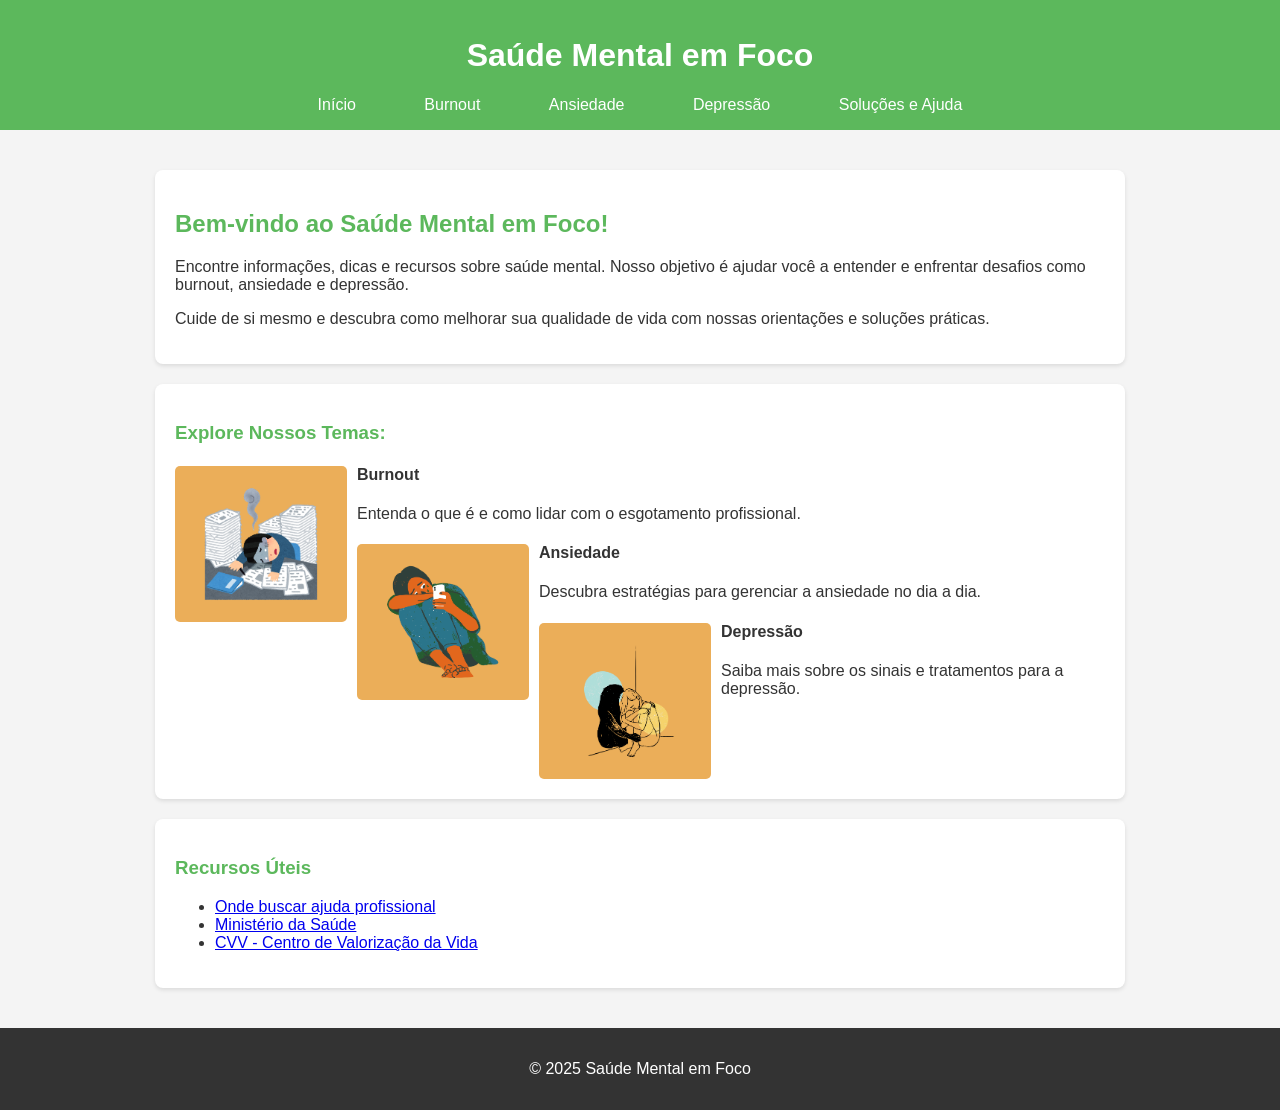
<file: index.html>
<!DOCTYPE html>
<html lang="pt-br">
<head>
    <meta charset="UTF-8">
    <meta name="viewport" content="width=device-width, initial-scale=1.0">
    <title>Saúde Mental em Foco</title>
    <link rel="icon" href="imagens/coracao.png" type="image/x-icon">
    <link rel="stylesheet" href="style.css">
</head>
<body>
    <header>
        <h1>Saúde Mental em Foco</h1>
        <nav>
            <ul>
                <li><a href="index.html">Início</a></li>
                <li><a href="burnout.html">Burnout</a></li>
                <li><a href="ansiedade.html">Ansiedade</a></li>
                <li><a href="depressao.html">Depressão</a></li>
                <li><a href="ajuda.html">Soluções e Ajuda</a></li>
            </ul>
        </nav>
    </header>

    <main>
        <section id="introducao">
            <h2>Bem-vindo ao Saúde Mental em Foco!</h2>
            <p>Encontre informações, dicas e recursos sobre saúde mental. Nosso objetivo é ajudar você a entender e enfrentar desafios como burnout, ansiedade e depressão.</p>
            <p>Cuide de si mesmo e descubra como melhorar sua qualidade de vida com nossas orientações e soluções práticas.</p>
        </section>

        <section id="destaques">
            <h3>Explore Nossos Temas:</h3>
            <div class="temas">
                <div class="tema">
                    <a href="burnout.html">
                        <img src="imagens/burnout.png" alt="Burnout">
                        <h4>Burnout</h4>
                        <p>Entenda o que é e como lidar com o esgotamento profissional.</p>
                    </a>
                </div>
                <div class="tema">
                    <a href="ansiedade.html">
                        <img src="imagens/ansiedade.png" alt="Ansiedade">
                        <h4>Ansiedade</h4>
                        <p>Descubra estratégias para gerenciar a ansiedade no dia a dia.</p>
                    </a>
                </div>
                <div class="tema">
                    <a href="depressao.html">
                        <img src="imagens/depressao.png" alt="Depressão">
                        <h4>Depressão</h4>
                        <p>Saiba mais sobre os sinais e tratamentos para a depressão.</p>
                    </a>
                </div>
            </div>
        </section>

        <section id="recursos">
            <h3>Recursos Úteis</h3>
            <ul>
                <li><a href="ajuda.html">Onde buscar ajuda profissional</a></li>
                <li><a href="https://www.saude.gov.br" target="_blank">Ministério da Saúde</a></li>
                <li><a href="https://www.cvv.org.br" target="_blank">CVV - Centro de Valorização da Vida</a></li>
            </ul>
        </section>
        
    </main>
    
    <footer>
        <p>&copy; 2025 Saúde Mental em Foco</p>
    </footer>

    <script src="script.js"></script>
</body>
</html>
</file>
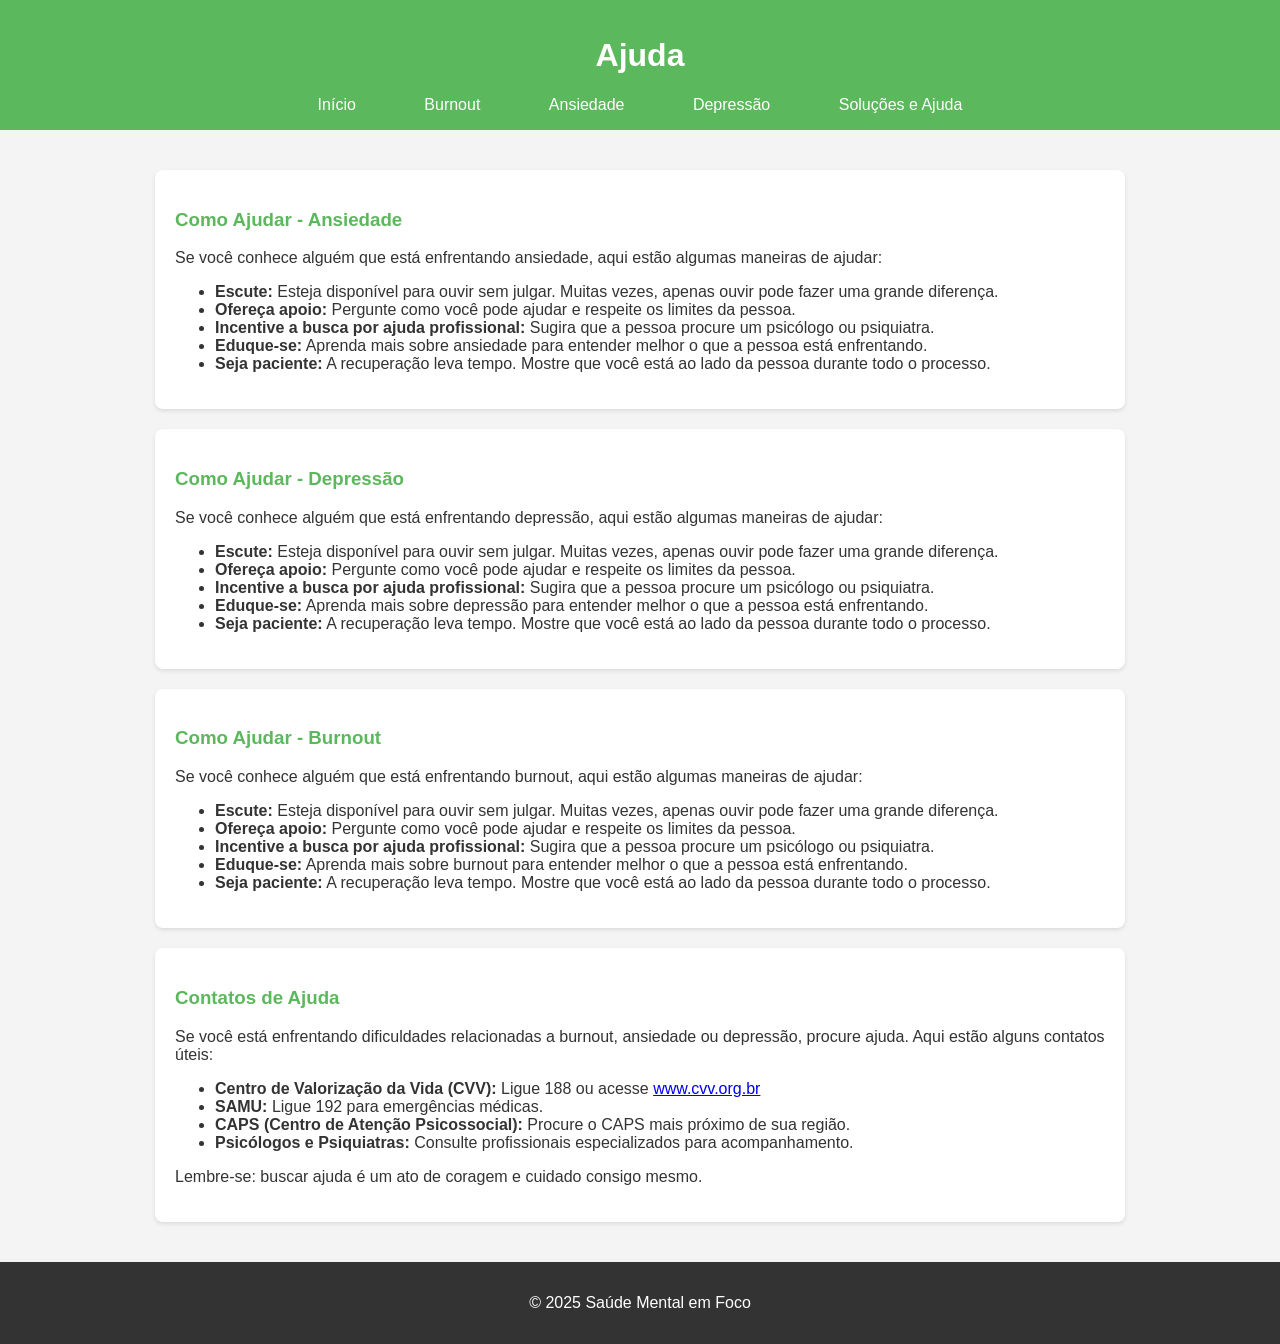
<file: ajuda.html>
<!DOCTYPE html>
<html lang="pt-br">
<head>
    <meta charset="UTF-8">
    <meta name="viewport" content="width=device-width, initial-scale=1.0">
    <title>Ajuda</title>
    <link rel="icon" href="imagens/coracao.png" type="image/x-icon">
    <link rel="stylesheet" href="style.css">
</head>
<body>
    <header>
        <h1>Ajuda</h1>
        <nav>
            <ul>
                <li><a href="index.html">Início</a></li>
                <li><a href="burnout.html">Burnout</a></li>
                <li><a href="ansiedade.html">Ansiedade</a></li>
                <li><a href="depressao.html">Depressão</a></li>
                <li><a href="ajuda.html">Soluções e Ajuda</a></li>
            </ul>
        </nav>
    </header>

    <main>
        <section id="como-ajudar-ansiedade">
            <h3>Como Ajudar - Ansiedade</h3>
            <p>Se você conhece alguém que está enfrentando ansiedade, aqui estão algumas maneiras de ajudar:</p>
            <ul>
            <li><strong>Escute:</strong> Esteja disponível para ouvir sem julgar. Muitas vezes, apenas ouvir pode fazer uma grande diferença.</li>
            <li><strong>Ofereça apoio:</strong> Pergunte como você pode ajudar e respeite os limites da pessoa.</li>
            <li><strong>Incentive a busca por ajuda profissional:</strong> Sugira que a pessoa procure um psicólogo ou psiquiatra.</li>
            <li><strong>Eduque-se:</strong> Aprenda mais sobre ansiedade para entender melhor o que a pessoa está enfrentando.</li>
            <li><strong>Seja paciente:</strong> A recuperação leva tempo. Mostre que você está ao lado da pessoa durante todo o processo.</li>
            </ul>
        </section>

        <section id="como-ajudar-depressao">
            <h3>Como Ajudar - Depressão</h3>
            <p>Se você conhece alguém que está enfrentando depressão, aqui estão algumas maneiras de ajudar:</p>
            <ul>
            <li><strong>Escute:</strong> Esteja disponível para ouvir sem julgar. Muitas vezes, apenas ouvir pode fazer uma grande diferença.</li>
            <li><strong>Ofereça apoio:</strong> Pergunte como você pode ajudar e respeite os limites da pessoa.</li>
            <li><strong>Incentive a busca por ajuda profissional:</strong> Sugira que a pessoa procure um psicólogo ou psiquiatra.</li>
            <li><strong>Eduque-se:</strong> Aprenda mais sobre depressão para entender melhor o que a pessoa está enfrentando.</li>
            <li><strong>Seja paciente:</strong> A recuperação leva tempo. Mostre que você está ao lado da pessoa durante todo o processo.</li>
            </ul>
        </section>

        <section id="como-ajudar-burnout">
            <h3>Como Ajudar - Burnout</h3>
            <p>Se você conhece alguém que está enfrentando burnout, aqui estão algumas maneiras de ajudar:</p>
            <ul>
            <li><strong>Escute:</strong> Esteja disponível para ouvir sem julgar. Muitas vezes, apenas ouvir pode fazer uma grande diferença.</li>
            <li><strong>Ofereça apoio:</strong> Pergunte como você pode ajudar e respeite os limites da pessoa.</li>
            <li><strong>Incentive a busca por ajuda profissional:</strong> Sugira que a pessoa procure um psicólogo ou psiquiatra.</li>
            <li><strong>Eduque-se:</strong> Aprenda mais sobre burnout para entender melhor o que a pessoa está enfrentando.</li>
            <li><strong>Seja paciente:</strong> A recuperação leva tempo. Mostre que você está ao lado da pessoa durante todo o processo.</li>
            </ul>
        </section>

        <section id="contatos">
            <h3>Contatos de Ajuda</h3>
            <p>Se você está enfrentando dificuldades relacionadas a burnout, ansiedade ou depressão, procure ajuda. Aqui estão alguns contatos úteis:</p>
            <ul>
            <li><strong>Centro de Valorização da Vida (CVV):</strong> Ligue 188 ou acesse <a href="https://www.cvv.org.br" target="_blank">www.cvv.org.br</a></li>
            <li><strong>SAMU:</strong> Ligue 192 para emergências médicas.</li>
            <li><strong>CAPS (Centro de Atenção Psicossocial):</strong> Procure o CAPS mais próximo de sua região.</li>
            <li><strong>Psicólogos e Psiquiatras:</strong> Consulte profissionais especializados para acompanhamento.</li>
            </ul>
            <p>Lembre-se: buscar ajuda é um ato de coragem e cuidado consigo mesmo.</p>
        </section>
    </main>

    <footer>
        <p>&copy; 2025 Saúde Mental em Foco</p>
    </footer>

    <script src="script.js"></script>
</body>
</html>
</file>
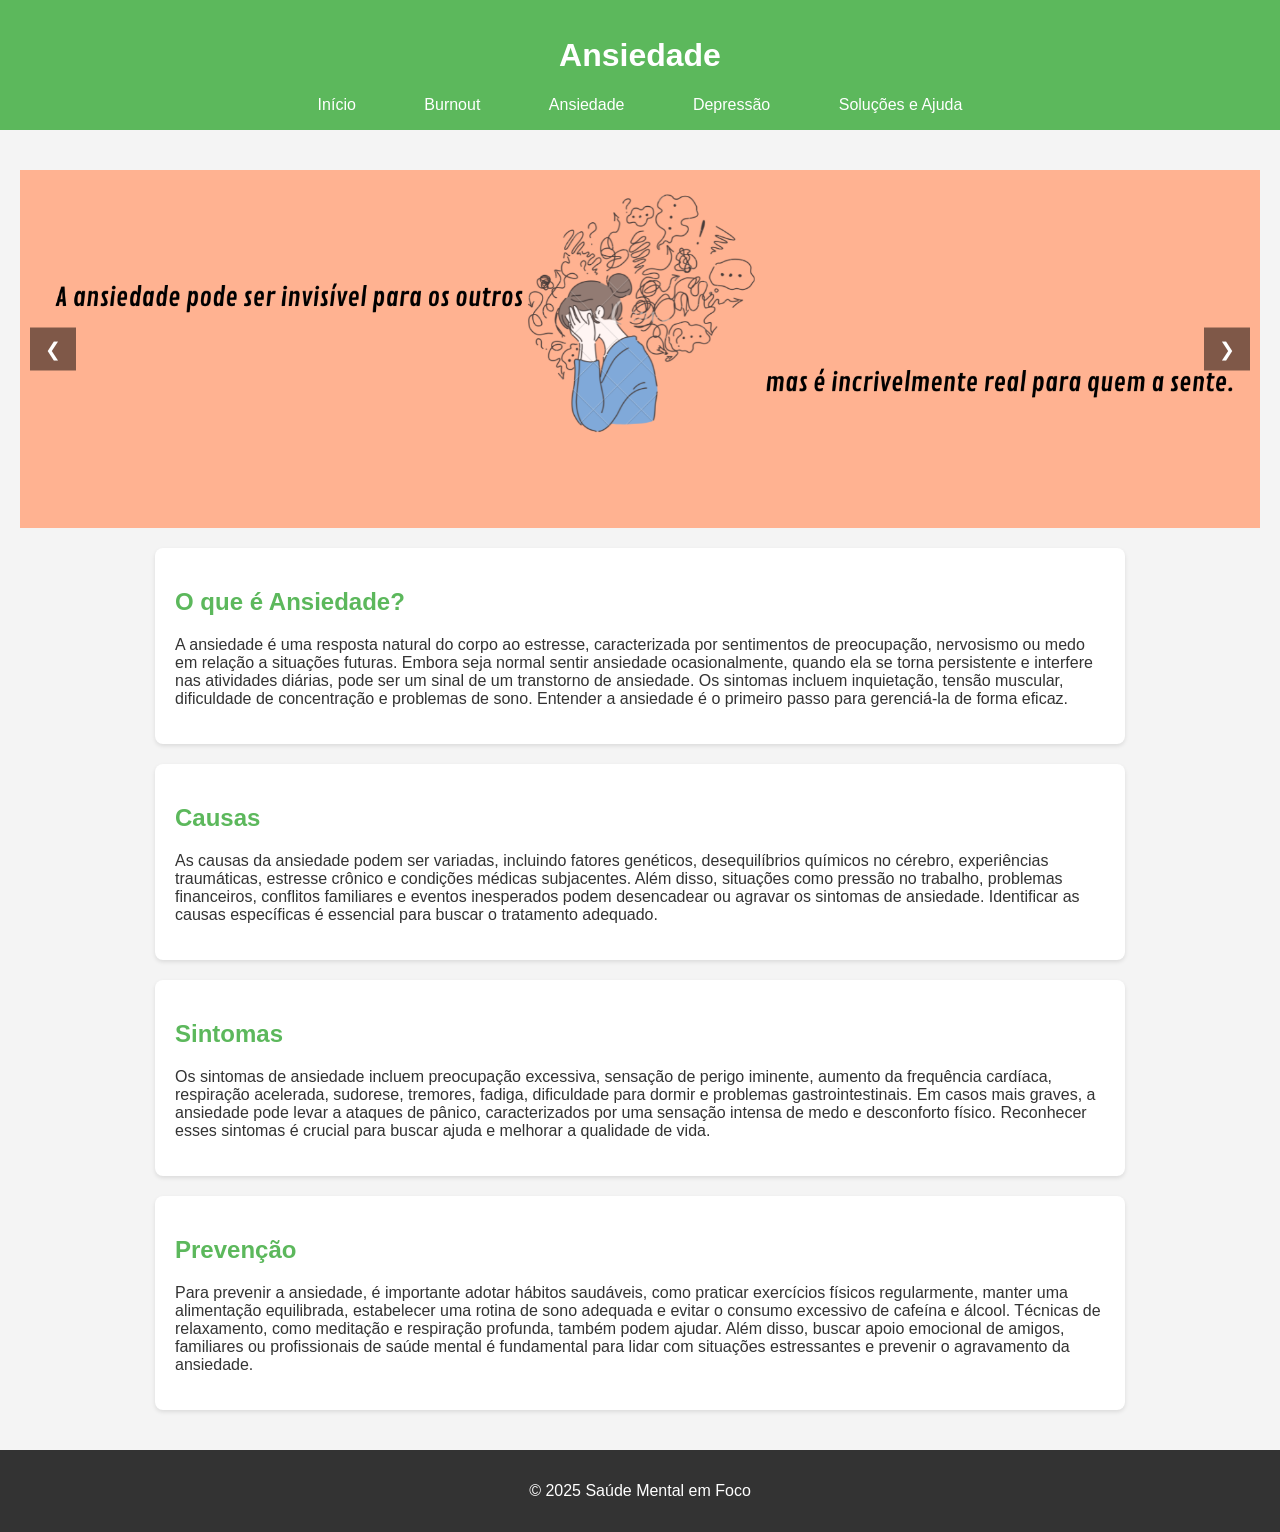
<file: ansiedade.html>
<!DOCTYPE html>
<html lang="pt-br">
<head>
    <meta charset="UTF-8">
    <meta name="viewport" content="width=device-width, initial-scale=1.0">
    <title>Ansiedade</title>
    <link rel="icon" href="imagens/coracao.png" type="image/x-icon">
    <link rel="stylesheet" href="style.css">
</head>
<body>
    <header>
        <h1>Ansiedade</h1>
        <nav>
            <ul>
                <li><a href="index.html">Início</a></li>
                <li><a href="burnout.html">Burnout</a></li>
                <li><a href="ansiedade.html">Ansiedade</a></li>
                <li><a href="depressao.html">Depressão</a></li>
                <li><a href="ajuda.html">Soluções e Ajuda</a></li>
            </ul>
        </nav>
    </header>

    <main>

        <div class="carrossel-container">
            <div class="carrossel-imagens">
                <img src="imagens/ans1.png" alt="Descrição da Imagem 1">
                <img src="imagens/ans2.png" alt="Descrição da Imagem 2">
                <img src="imagens/ans3.png" alt="Descrição da Imagem 3">
                </div>
            <button class="botao-anterior">&#10094;</button>
            <button class="botao-proximo">&#10095;</button>
        </div>

        <div class="container-de-sections">
            <section id="introducao">
                <h2>O que é Ansiedade?</h2>
                <p id="conteudo-introducao" class="conteudo-escondido">
                A ansiedade é uma resposta natural do corpo ao estresse, caracterizada por sentimentos de preocupação, nervosismo ou medo em relação a situações futuras. Embora seja normal sentir ansiedade ocasionalmente, quando ela se torna persistente e interfere nas atividades diárias, pode ser um sinal de um transtorno de ansiedade. Os sintomas incluem inquietação, tensão muscular, dificuldade de concentração e problemas de sono. Entender a ansiedade é o primeiro passo para gerenciá-la de forma eficaz.
                </p>
            </section>
            <section id="causas"> 
            <h2>Causas</h2>
            <p id="conteudo-causas" class="conteudo-escondido">
            As causas da ansiedade podem ser variadas, incluindo fatores genéticos, desequilíbrios químicos no cérebro, experiências traumáticas, estresse crônico e condições médicas subjacentes. Além disso, situações como pressão no trabalho, problemas financeiros, conflitos familiares e eventos inesperados podem desencadear ou agravar os sintomas de ansiedade. Identificar as causas específicas é essencial para buscar o tratamento adequado.
            </p>
            </section>
            <section id="sintomas">
            <h2>Sintomas</h2>
            <p id="conteudo-sintomas" class="conteudo-escondido">
            Os sintomas de ansiedade incluem preocupação excessiva, sensação de perigo iminente, aumento da frequência cardíaca, respiração acelerada, sudorese, tremores, fadiga, dificuldade para dormir e problemas gastrointestinais. Em casos mais graves, a ansiedade pode levar a ataques de pânico, caracterizados por uma sensação intensa de medo e desconforto físico. Reconhecer esses sintomas é crucial para buscar ajuda e melhorar a qualidade de vida.
            </p>
            </section>
            <section id="prevencao">
            <h2>Prevenção</h2>
            <p id="conteudo-prevencao" class="conteudo-escondido">
            Para prevenir a ansiedade, é importante adotar hábitos saudáveis, como praticar exercícios físicos regularmente, manter uma alimentação equilibrada, estabelecer uma rotina de sono adequada e evitar o consumo excessivo de cafeína e álcool. Técnicas de relaxamento, como meditação e respiração profunda, também podem ajudar. Além disso, buscar apoio emocional de amigos, familiares ou profissionais de saúde mental é fundamental para lidar com situações estressantes e prevenir o agravamento da ansiedade.
            </p>
            </section>
        </div>  
    </main>

    <footer>
        <p>&copy; 2025 Saúde Mental em Foco</p>
    </footer>

    <script src="script.js"></script>
</body>
</html>
</file>
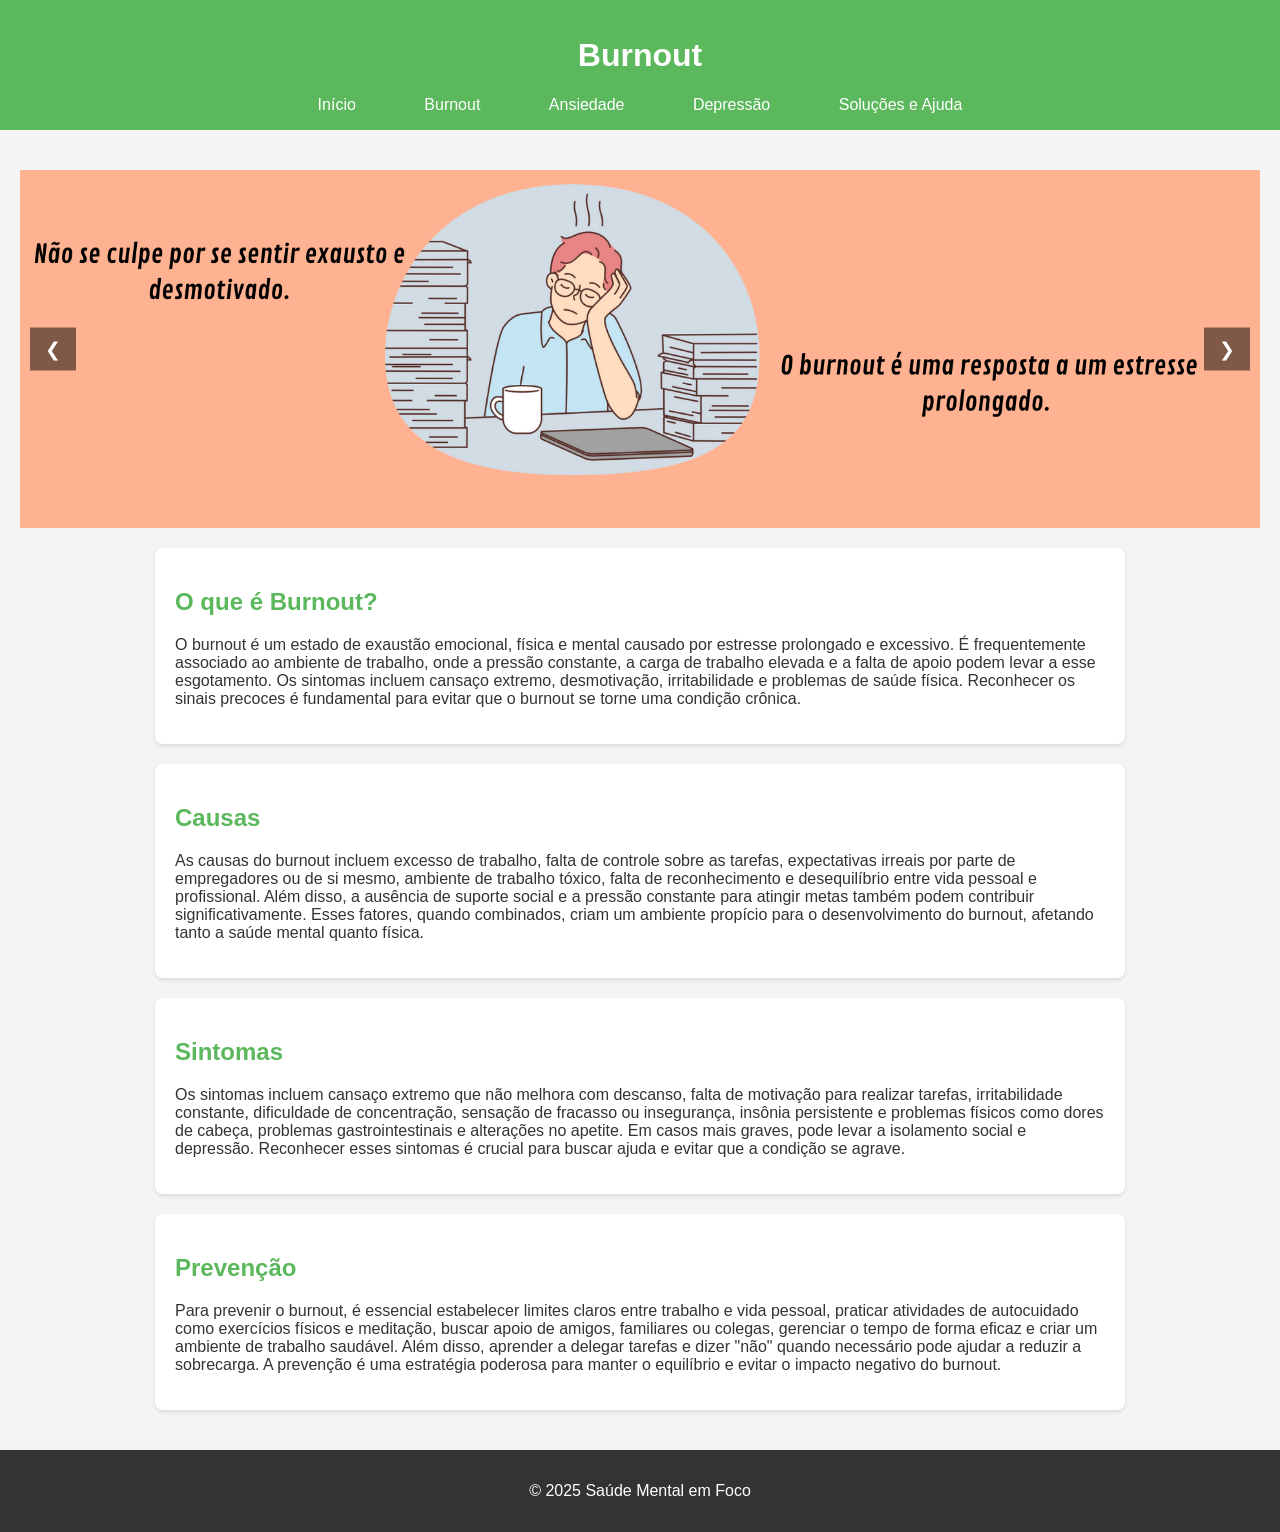
<file: burnout.html>
<!DOCTYPE html>
<html lang="pt-br">
<head>
    <meta charset="UTF-8">
    <meta name="viewport" content="width=device-width, initial-scale=1.0">
    <title>Burnout</title>
    <link rel="icon" href="imagens/coracao.png" type="image/x-icon">
    <link rel="stylesheet" href="style.css">
</head>
<body>
    <header>
        <h1>Burnout</h1>
        <nav>
            <ul>
                <li><a href="index.html">Início</a></li>
                <li><a href="burnout.html">Burnout</a></li>
                <li><a href="ansiedade.html">Ansiedade</a></li>
                <li><a href="depressao.html">Depressão</a></li>
                <li><a href="ajuda.html">Soluções e Ajuda</a></li>
            </ul>
        </nav>
    </header>

    <main>

        <div class="carrossel-container">
            <div class="carrossel-imagens">
                <img src="imagens/bur1.png" alt="Descrição da Imagem 1">
                <img src="imagens/bur2.png" alt="Descrição da Imagem 2">
                <img src="imagens/bur3.png" alt="Descrição da Imagem 3">
                </div>
            <button class="botao-anterior">&#10094;</button>
            <button class="botao-proximo">&#10095;</button>
        </div>

        <div class="container-de-sections">
            <section id="introducao">
                <h2>O que é Burnout?</h2>
                <p id="conteudo-introducao" class="conteudo-escondido">
            </p>
                O burnout é um estado de exaustão emocional, física e mental causado por estresse prolongado e excessivo. É frequentemente associado ao ambiente de trabalho, onde a pressão constante, a carga de trabalho elevada e a falta de apoio podem levar a esse esgotamento. Os sintomas incluem cansaço extremo, desmotivação, irritabilidade e problemas de saúde física. Reconhecer os sinais precoces é fundamental para evitar que o burnout se torne uma condição crônica.
                </p>
             </section>
            <section id="causas">
            <h2>Causas</h2>
            <p id="conteudo-causas" class="conteudo-escondido">
            As causas do burnout incluem excesso de trabalho, falta de controle sobre as tarefas, expectativas irreais por parte de empregadores ou de si mesmo, ambiente de trabalho tóxico, falta de reconhecimento e desequilíbrio entre vida pessoal e profissional. Além disso, a ausência de suporte social e a pressão constante para atingir metas também podem contribuir significativamente. Esses fatores, quando combinados, criam um ambiente propício para o desenvolvimento do burnout, afetando tanto a saúde mental quanto física.
            </p>
            </section>
            <section id="sintomas">
            <h2>Sintomas</h2>
            <p id="conteudo-sintomas" class="conteudo-escondido">
            Os sintomas incluem cansaço extremo que não melhora com descanso, falta de motivação para realizar tarefas, irritabilidade constante, dificuldade de concentração, sensação de fracasso ou insegurança, insônia persistente e problemas físicos como dores de cabeça, problemas gastrointestinais e alterações no apetite. Em casos mais graves, pode levar a isolamento social e depressão. Reconhecer esses sintomas é crucial para buscar ajuda e evitar que a condição se agrave.
            </p>
            </section>
            <section id="prevencao">
            <h2>Prevenção</h2>
            <p id="conteudo-prevencao" class="conteudo-escondido">
            Para prevenir o burnout, é essencial estabelecer limites claros entre trabalho e vida pessoal, praticar atividades de autocuidado como exercícios físicos e meditação, buscar apoio de amigos, familiares ou colegas, gerenciar o tempo de forma eficaz e criar um ambiente de trabalho saudável. Além disso, aprender a delegar tarefas e dizer "não" quando necessário pode ajudar a reduzir a sobrecarga. A prevenção é uma estratégia poderosa para manter o equilíbrio e evitar o impacto negativo do burnout.
            </p>
            </section>
        </div>  
    </main>

    <footer>
        <p>&copy; 2025 Saúde Mental em Foco</p>
    </footer>

    <script src="script.js"></script>
</body>
</html>
</file>
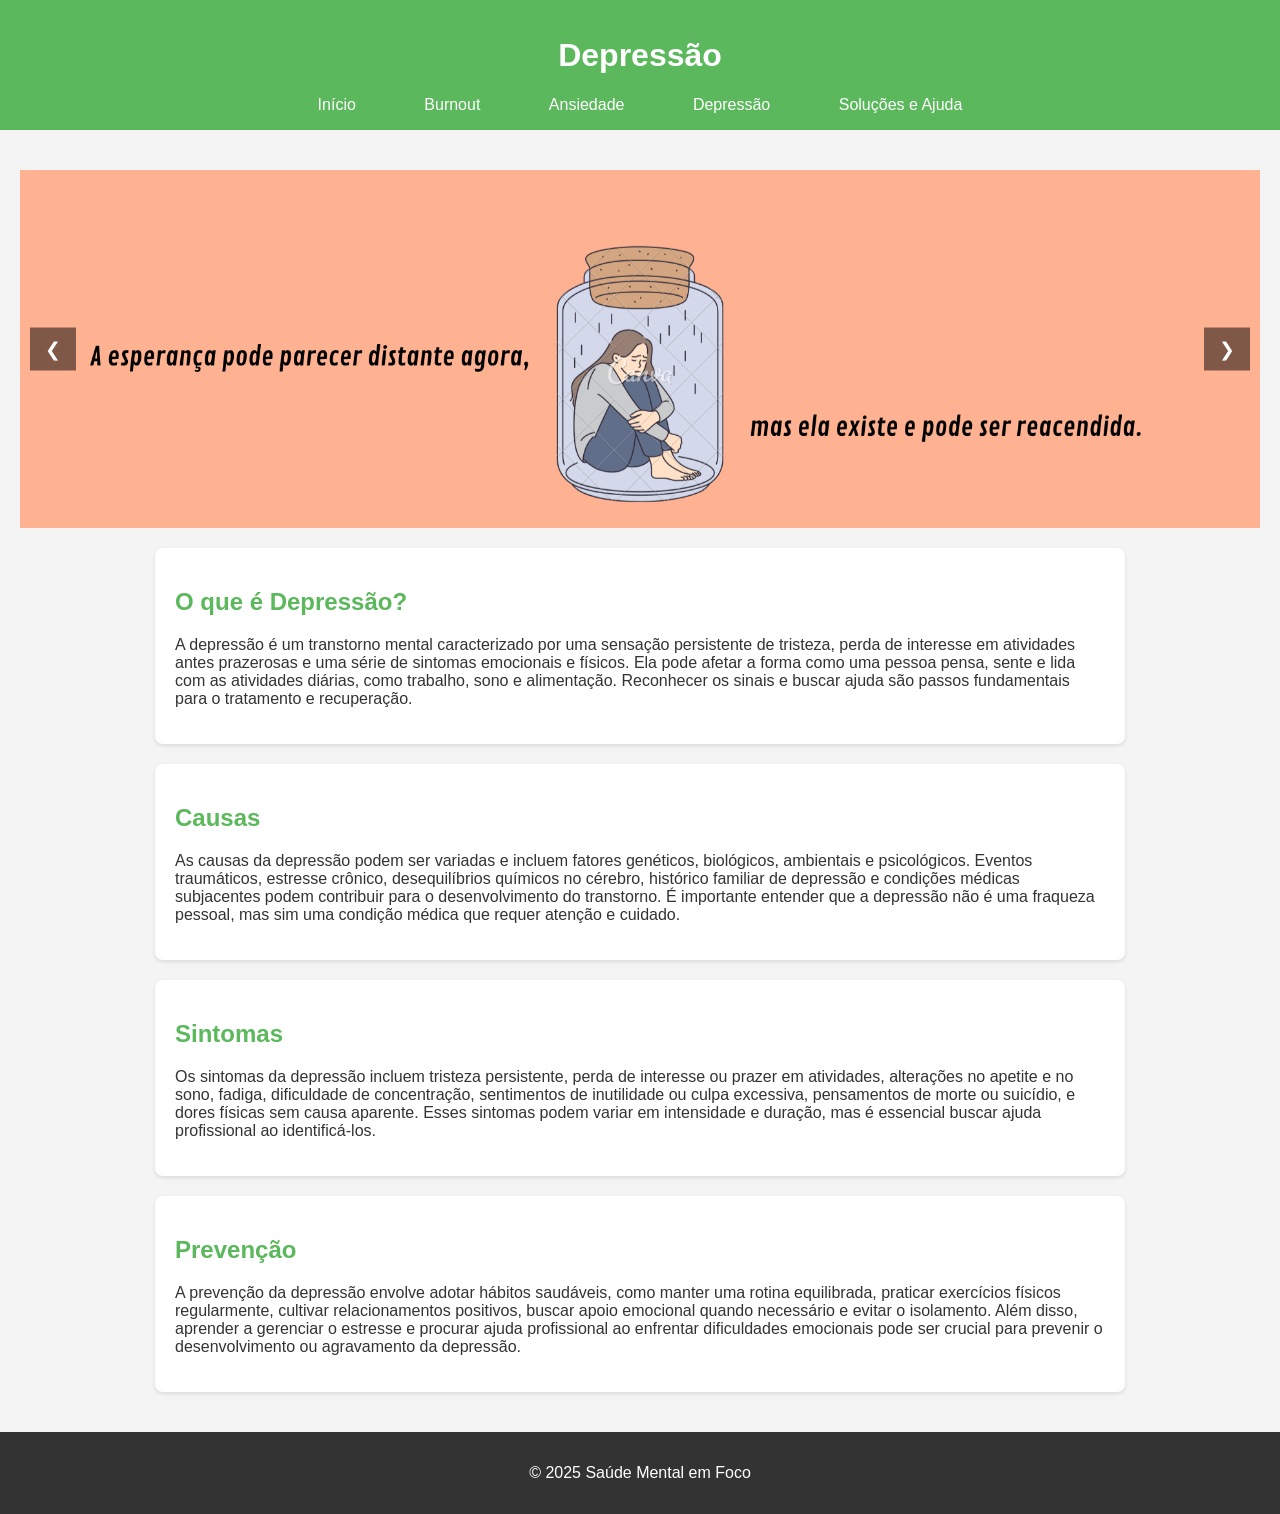
<file: depressao.html>
<!DOCTYPE html>
<html lang="pt-br">
<head>
    <meta charset="UTF-8">
    <meta name="viewport" content="width=device-width, initial-scale=1.0">
    <title>Depressão</title>
    <link rel="icon" href="imagens/coracao.png" type="image/x-icon">
    <link rel="stylesheet" href="style.css">
</head>
<body>
    <header>
        <h1>Depressão</h1>
        <nav>
            <ul>
                <li><a href="index.html">Início</a></li>
                <li><a href="burnout.html">Burnout</a></li>
                <li><a href="ansiedade.html">Ansiedade</a></li>
                <li><a href="depressao.html">Depressão</a></li>
                <li><a href="ajuda.html">Soluções e Ajuda</a></li>
            </ul>
        </nav>
    </header>

    <main>

        <div class="carrossel-container">
            <div class="carrossel-imagens">
                <img src="imagens/dep1.png" alt="Descrição da Imagem 1">
                <img src="imagens/dep2.png" alt="Descrição da Imagem 2">
                <img src="imagens/dep3.png" alt="Descrição da Imagem 3">
                </div>
            <button class="botao-anterior">&#10094;</button>
            <button class="botao-proximo">&#10095;</button>
        </div>

        <div class="container-de-sections">
            <section id="introducao">
            <h2>O que é Depressão?</h2>
            <p id="conteudo-introducao" class="conteudo-escondido"></p>
            </p>
            A depressão é um transtorno mental caracterizado por uma sensação persistente de tristeza, perda de interesse em atividades antes prazerosas e uma série de sintomas emocionais e físicos. Ela pode afetar a forma como uma pessoa pensa, sente e lida com as atividades diárias, como trabalho, sono e alimentação. Reconhecer os sinais e buscar ajuda são passos fundamentais para o tratamento e recuperação.
            </p>
             </section>
            <section id="causas">
            <h2>Causas</h2>
            <p id="conteudo-causas" class="conteudo-escondido">
            As causas da depressão podem ser variadas e incluem fatores genéticos, biológicos, ambientais e psicológicos. Eventos traumáticos, estresse crônico, desequilíbrios químicos no cérebro, histórico familiar de depressão e condições médicas subjacentes podem contribuir para o desenvolvimento do transtorno. É importante entender que a depressão não é uma fraqueza pessoal, mas sim uma condição médica que requer atenção e cuidado.
            </p>
            </section>
            <section id="sintomas">
            <h2>Sintomas</h2>
            <p id="conteudo-sintomas" class="conteudo-escondido">
            Os sintomas da depressão incluem tristeza persistente, perda de interesse ou prazer em atividades, alterações no apetite e no sono, fadiga, dificuldade de concentração, sentimentos de inutilidade ou culpa excessiva, pensamentos de morte ou suicídio, e dores físicas sem causa aparente. Esses sintomas podem variar em intensidade e duração, mas é essencial buscar ajuda profissional ao identificá-los.
            </p>
            </section>
            <section id="prevencao">
            <h2>Prevenção</h2>
            <p id="conteudo-prevencao" class="conteudo-escondido">
            A prevenção da depressão envolve adotar hábitos saudáveis, como manter uma rotina equilibrada, praticar exercícios físicos regularmente, cultivar relacionamentos positivos, buscar apoio emocional quando necessário e evitar o isolamento. Além disso, aprender a gerenciar o estresse e procurar ajuda profissional ao enfrentar dificuldades emocionais pode ser crucial para prevenir o desenvolvimento ou agravamento da depressão.
            </p>
            </section>
        </div>  
    </main>

    <footer>
        <p>&copy; 2025 Saúde Mental em Foco</p>
    </footer>

    <script src="script.js"></script>
</body>
</html>
</file>
<file: style.css>
body {
    font-family: sans-serif;
    margin: 0;
    padding: 0;
    background-color: #f4f4f4;
    color: #333;
}

header {
    background-color: #5cb85c; /* Verde suave */
    color: white;
    padding: 1em;
    text-align: center;
}

nav ul {
    list-style: none;
    padding: 0;
    margin: 0;
    text-align: center; /* Opcional: centralizar os links */
}

nav ul li {
    display: inline;
    margin: 0 1em;
}

nav a {
    color: white; /* Cor base dos links */
    text-decoration: none;
    padding: 0.5em 1em; /* Adiciona um pouco de espaço ao redor do texto do link */
    border-radius: 5px; /* Opcional: bordas arredondadas */
    transition: background-color 0.3s ease; /* Adiciona uma transição suave para a mudança de cor */
}

nav a:hover {
    background-color: #4cae4c; /* Verde mais escuro ao passar o mouse */
    color: white; /* Texto branco ao passar o mouse */
}

main {
    padding: 20px;
}

section {
    margin: 20px auto; /* Centraliza o elemento horizontalmente */
    background-color: white;
    padding: 20px;
    border-radius: 8px;
    box-shadow: 0 2px 4px rgba(0, 0, 0, 0.1);
    width: 75%;
}

h2, h3 {
    color: #5cb85c;
}

.temas img {
    display: inline-block;
    background-color: #ebae59;
    color: white;
    padding: 0.5em 1em;
    text-decoration: none;
    border-radius: 5px;
    margin-right: 10px;
}

.temas a{
    text-decoration: none;
    color: inherit; /* Mantém a cor do texto do link igual à cor do tema */
}

footer {
    background-color: #333;
    color: white;
    text-align: center;
    padding: 1em;
}

.carrossel-container {
    width: 100%; /* Largura do seu carrossel */
    margin: 20px auto; /* Centralizar o carrossel na página */
    overflow: hidden; /* Esconde as imagens que estão fora da largura do contêiner */
    position: relative; /* Para posicionar os botões */
}

.carrossel-imagens {
    display: flex; /* Coloca as imagens lado a lado */
    transition: transform 0.5s ease-in-out; /* Adiciona uma transição suave para o movimento */
}

.carrossel-imagens img {
    width: 100%; /* Cada imagem ocupa a largura do contêiner */
    height: 100%; /* Cada imagem ocupa a altura do contêiner */
    flex-shrink: 0; /* Impede que as imagens encolham */
}

.botao-anterior, .botao-proximo {
    position: absolute;
    top: 50%;
    transform: translateY(-50%);
    background: rgba(0, 0, 0, 0.5);
    color: white;
    border: none;
    padding: 10px 15px;
    cursor: pointer;
    font-size: 1.2em;
    z-index: 10; /* Garante que os botões fiquem acima das imagens */
}

.botao-anterior {
    left: 10px;
}

.botao-proximo {
    right: 10px;
}

.botao-anterior:hover, .botao-proximo:hover {
    background: rgba(0, 0, 0, 0.7);
}

section img {
    max-width: 20%; /* Garante que a imagem não ultrapasse a largura da seção */
    height: auto; /* Mantém a proporção da imagem */
    display: block; /* Remove espaços extras abaixo da imagem */
    float: left; /* para alinhar à direita */
    margin-right: 10px; /* Adiciona espaço entre a imagem e o título */
    max-width: 140px;
    height: auto;
}

section::after {
    content: "";
    display: table;
    clear: both;
}
</file>
